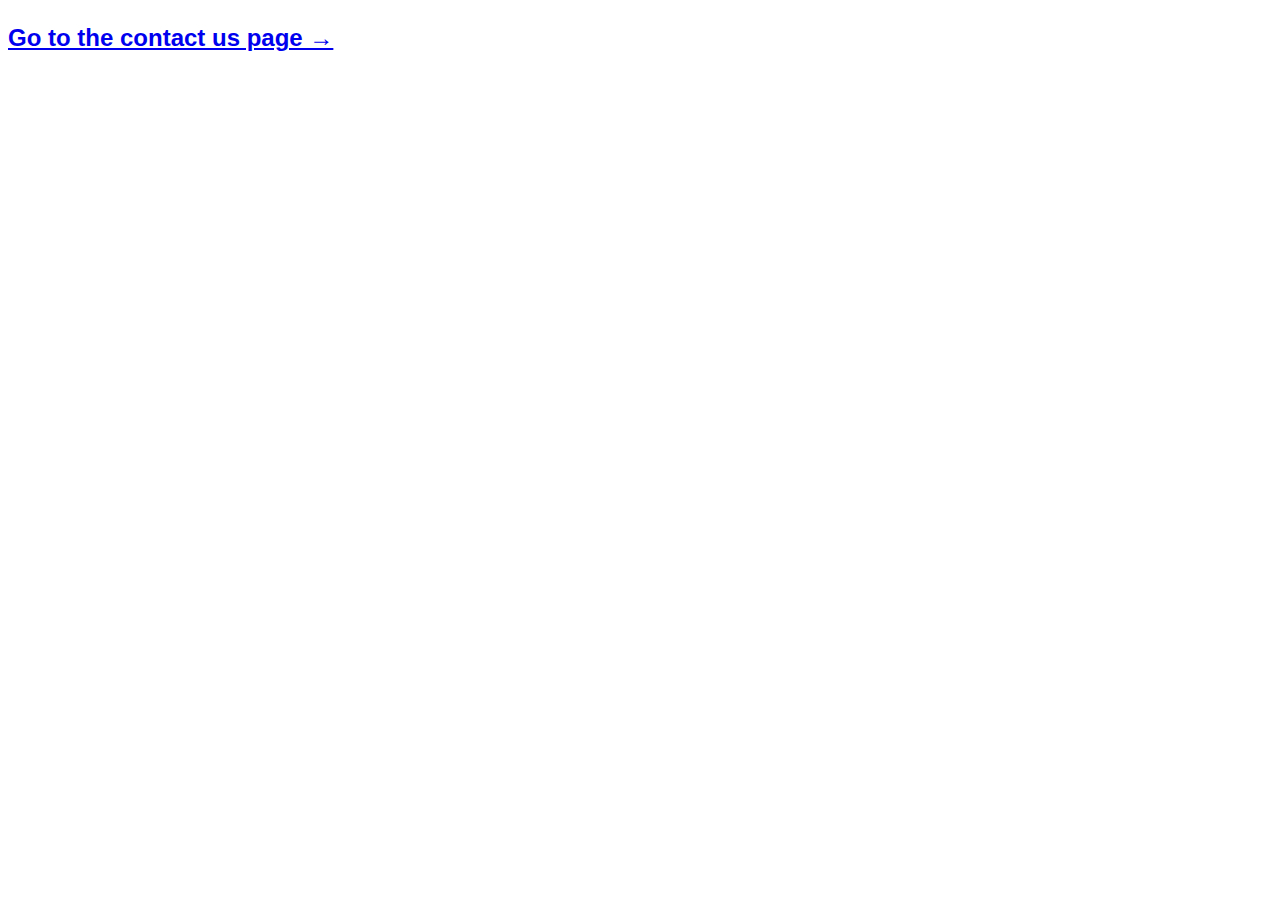
<file: index.html>
<!DOCTYPE html>
<html lang="en">
<head>
  <meta charset="UTF-8">
  <meta http-equiv="X-UA-Compatible" content="IE=edge">
  <meta name="viewport" content="width=device-width, initial-scale=1.0">
  <title>Go to contact us template using the link</title>
</head>
<body>
  <!-- ignore this template. it's created for a different purpose than this project context. -->
  <p style="font-family: Verdana, sans-serif; font-size: 1.5em; font-weight: bold;"><a href="https://shihabiiuc.github.io/contact-page/contact-us.html">Go to the contact us page →</a></p>  
</body>
</html>
</file>
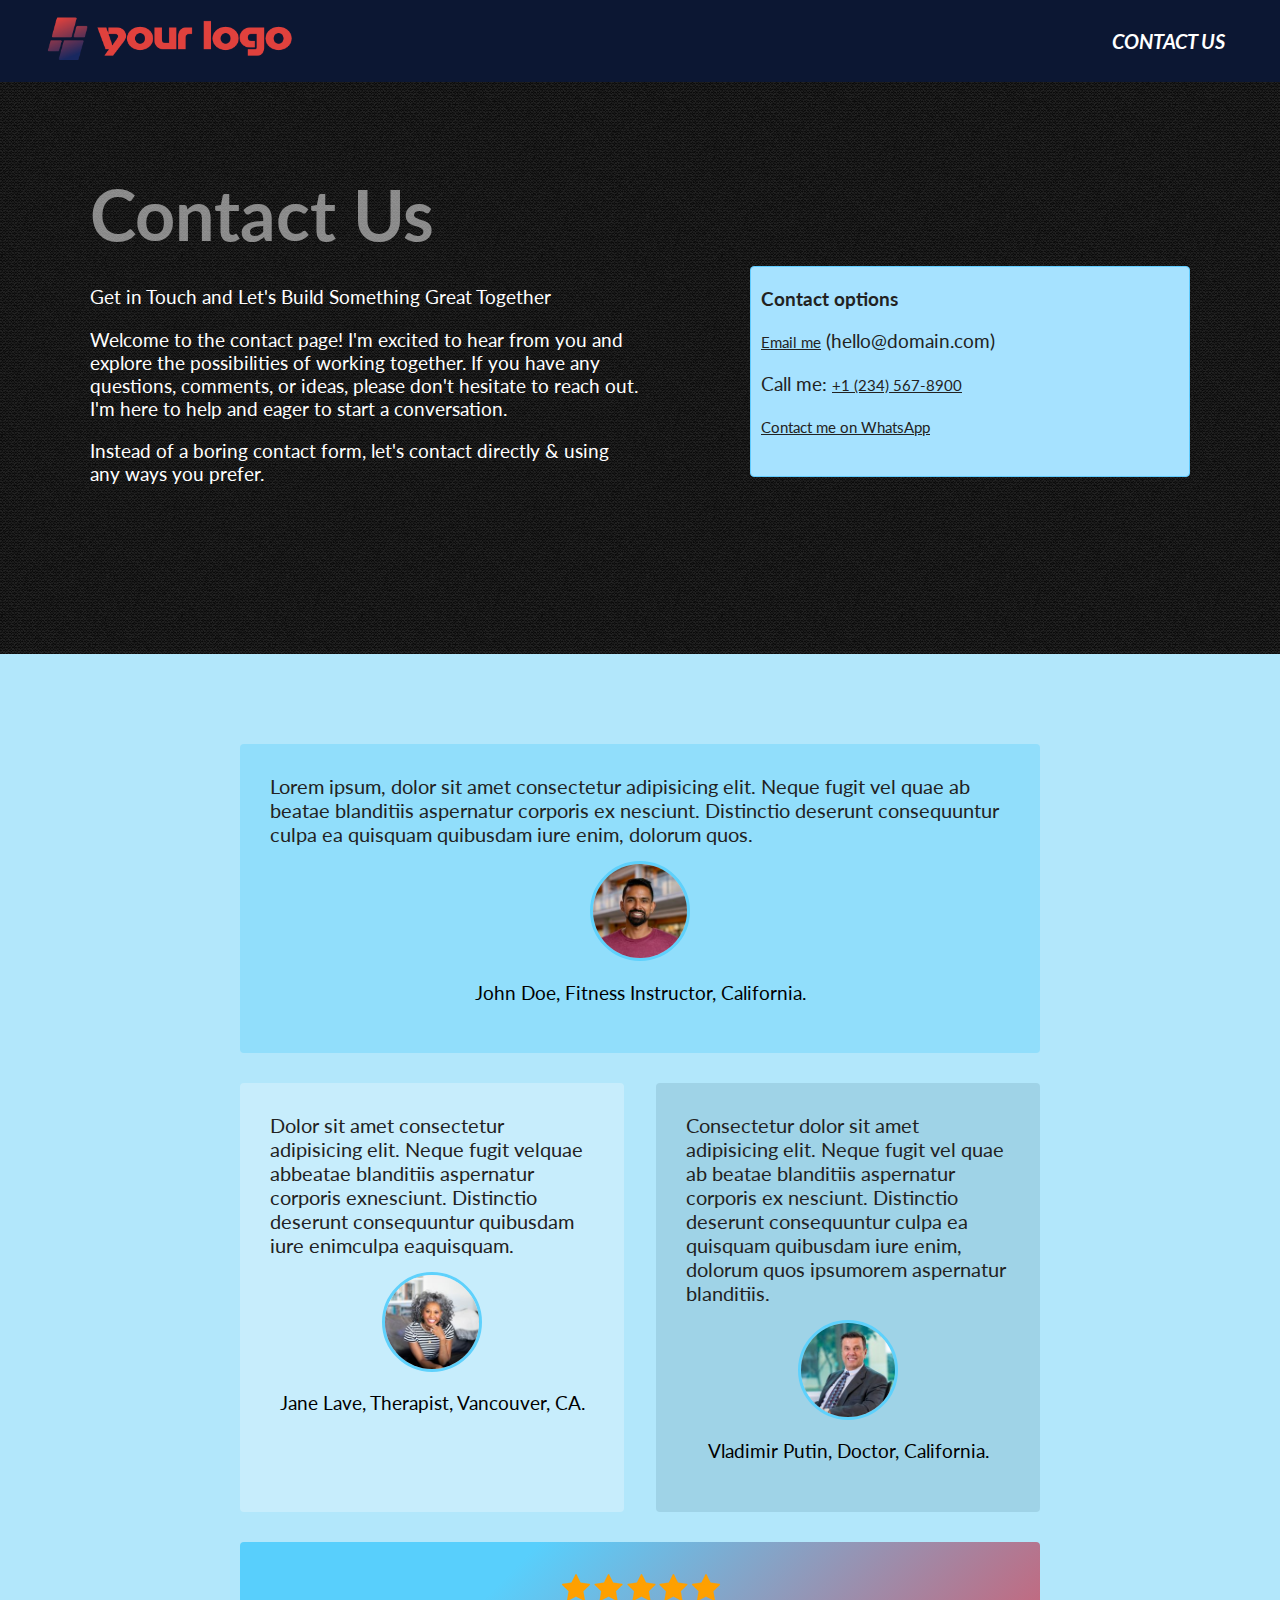
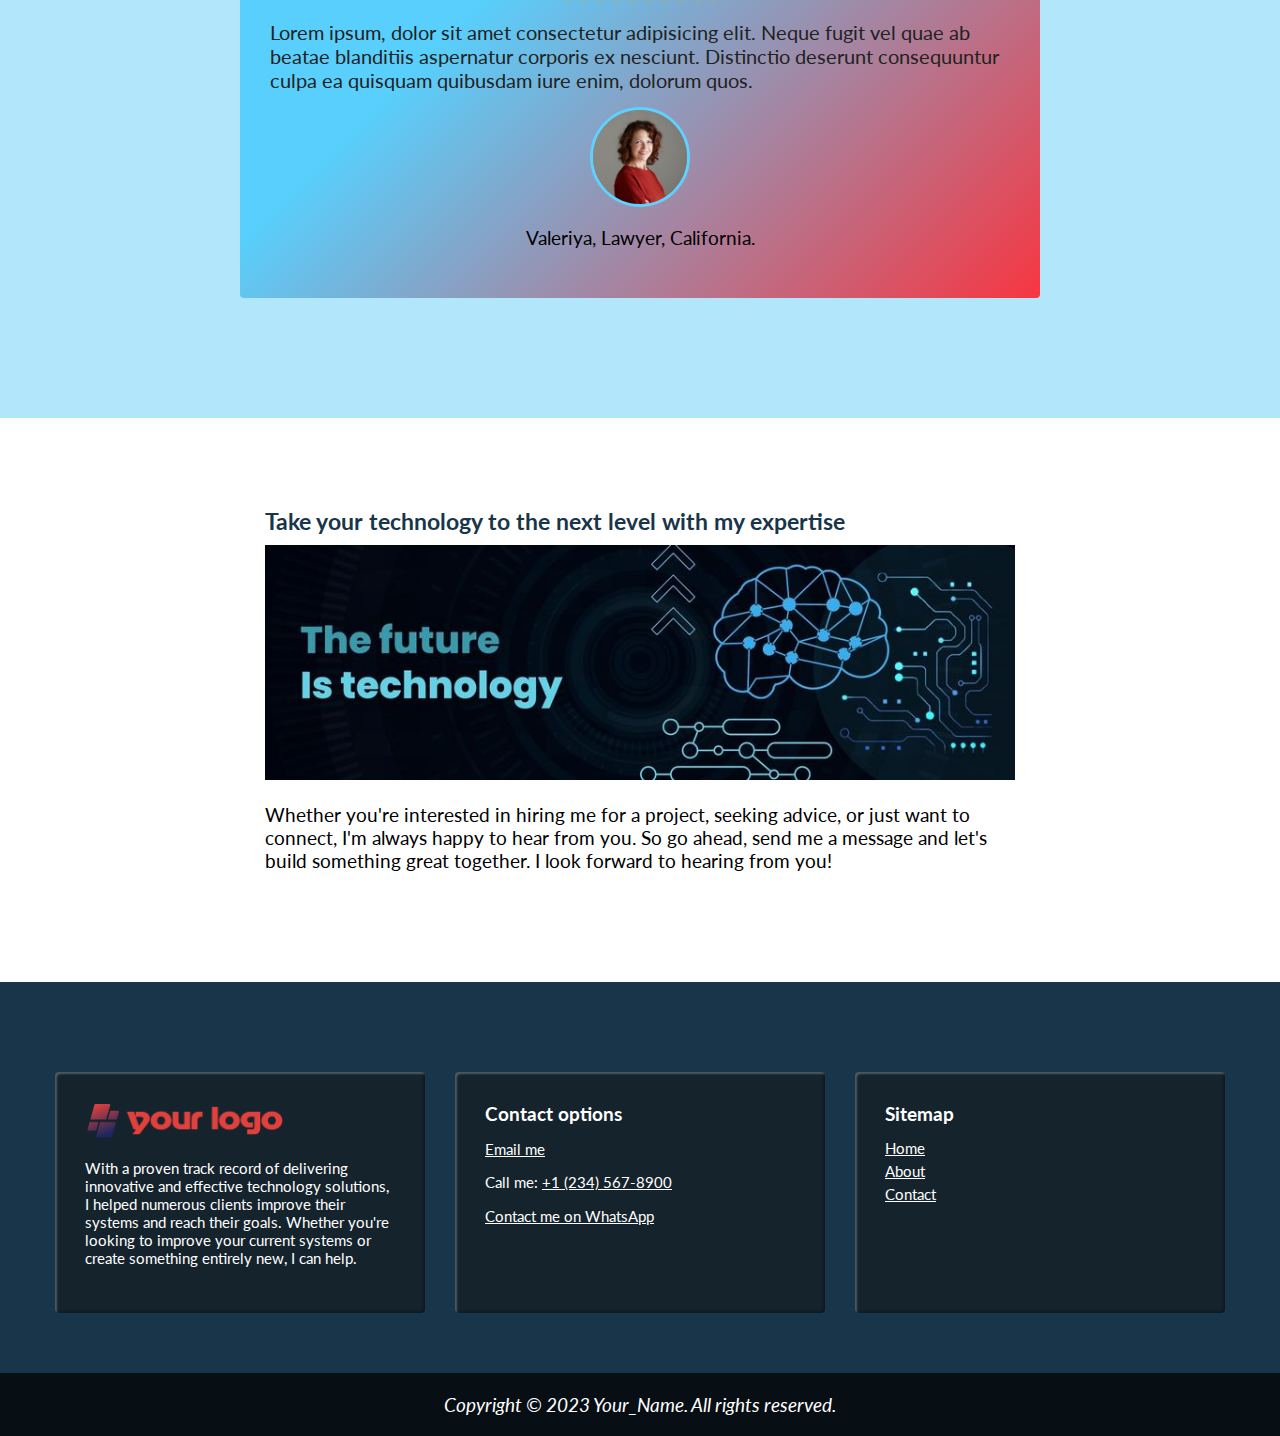
<file: contact-us.html>
<!DOCTYPE html>
<html lang="en">
<head>
  <meta charset="UTF-8">
  <meta http-equiv="X-UA-Compatible" content="IE=edge">
  <meta name="viewport" content="width=device-width, initial-scale=1.0">
  <link rel="stylesheet" href="style.css">
  <link rel="shortcut icon" href="favicon.png" type="image/x-icon">
  <!-- font (google) -->
  <link href="https://fonts.googleapis.com/css2?family=Lato:ital,wght@0,400;0,700;1,400&display=swap" rel="stylesheet">
  <title>Contact Us - Name of your business</title>
</head>
<body id="contactPage">
<header>
  <nav>
    <div class="logo-container">
      <a href="https://shihabiiuc.github.io/contact-page/"><img src="img/logo.png" alt="logo"></a>
    </div>
    <div class="navigation-container">
      <ul>
        <li><a href="contact-us.html">Contact Us</a></li>
      </ul>
    </div>
  </nav>
</header>
  <section class="contact">
    <div class="contact-wrapper">
      <h1>Contact us</h1>
      <div class="contact-row">
        <div class="greeting">
          <p>Get in Touch and Let's Build Something Great Together</p>
          <p>Welcome to the contact page! I'm excited to hear from you and explore the possibilities of working together. If you have any questions, comments, or ideas, please don't hesitate to reach out. I'm here to help and eager to start a conversation.
          </p>
          <p>Instead of a boring contact form, let's contact directly & using any ways you prefer.</p>
        </div>
        <div class="contact-method">
          <h4>Contact options</h4>
          <p><a href="mailto:email@example.com?subject=Enquiry&body=Hello, I have a question">Email me</a> (hello@domain.com)</p>
          <p>Call me: <a href="tel:+1234567890">+1 (234) 567-8900</a></p>
          <p><a href="https://wa.me/1234567890?text=Hello,%20I%20have%20a%20question">Contact me on WhatsApp</a></p>
        </div>
      </div>
    </div>    <!-- .contact-wrapper -->
  </section>  <!-- .contact -->
  <section class="testimonials">
    <div class="t_wrapper">
      <div class="item">
        <blockquote>
          Lorem ipsum, dolor sit amet consectetur adipisicing elit. Neque fugit vel quae ab beatae blanditiis aspernatur corporis ex nesciunt. Distinctio deserunt consequuntur culpa ea quisquam quibusdam iure enim, dolorum quos.
        </blockquote>
        <img src="./img/photo-1.jpg" alt="photo">
        <p>John Doe, Fitness Instructor, California.</p>
      </div>  <!-- .item -->
      <div class="two-col-testimonial">
        <div class="item light">
          <blockquote>
            Dolor sit amet consectetur adipisicing elit. Neque fugit velquae abbeatae blanditiis aspernatur corporis exnesciunt. Distinctio deserunt consequuntur quibusdam iure enimculpa eaquisquam.
          </blockquote>
          <img src="./img/photo-2.jpg" alt="photo">
          <p>Jane Lave, Therapist, Vancouver, CA.</p>
        </div>  <!-- .item -->
        <div class="item dark">
          <blockquote>
            Consectetur dolor sit amet adipisicing elit. Neque fugit vel quae ab beatae blanditiis aspernatur corporis ex nesciunt. Distinctio deserunt consequuntur culpa ea quisquam quibusdam iure enim, dolorum quos ipsumorem aspernatur blanditiis.
          </blockquote>
          <img src="./img/photo-3.jpg" alt="photo">
          <p>Vladimir Putin, Doctor, California.</p>
        </div>  <!-- .item -->
      </div>  <!-- .two-col-testimonial -->
      <div class="one-col">
        <div class="item gradient">
          <blockquote>
            <img class="ratings" src="./img/star-ratings.png" alt="star ratings">
            Lorem ipsum, dolor sit amet consectetur adipisicing elit. Neque fugit vel quae ab beatae blanditiis aspernatur corporis ex nesciunt. Distinctio deserunt consequuntur culpa ea quisquam quibusdam iure enim, dolorum quos.
          </blockquote>
          <img src="./img/photo-4.jpg" alt="photo">
          <p>Valeriya, Lawyer, California.</p>
        </div>  <!-- .item -->
      </div>   <!-- .one-col -->
    </div>    <!-- .t_wrapper -->
  </section>  <!-- .testimonials -->
  
  <section class="cta"> <!-- call to action -->
    <div class="container">
      <h3>Take your technology to the next level with my expertise</h3>
      <img src="./img/photo-7.jpg" alt="The future is technology">
      <p>Whether you're interested in hiring me for a project, seeking advice, or just want to connect, I'm always happy to hear from you. So go ahead, send me a message and let's build something great together. I look forward to hearing from you!</p>
    </div>
  </section>    <!-- .cta -->

  <footer>
    <div class="footer-container">
      <div class="footer-col">
        <img src="./img/logo.png" alt="logo">
        <p>With a proven track record of delivering innovative and effective technology solutions, I helped numerous clients improve their systems and reach their goals. Whether you're looking to improve your current systems or create something entirely new, I can help.</p>
      </div>
      <div class="footer-col">
        <h4>Contact options</h4>
        <p><a href="mailto:email@example.com?subject=Enquiry&body=Hello, I have a question">Email me</a></p>
        <p>Call me: <a href="tel:+1234567890">+1 (234) 567-8900</a></p>
        <p><a href="https://wa.me/1234567890?text=Hello,%20I%20have%20a%20question">Contact me on WhatsApp</a></p>
      </div>
      <div class="footer-col">
        <h4>Sitemap</h4>
        <nav>
          <ul>
            <li><a href="https://shihabiiuc.github.io/contact-page/">Home</a></li>
            <li><a href="#">About</a></li>
            <li><a href="contact-us.html">Contact</a></li>
          </ul>
        </nav>        
      </div>
    </div>
    <div class="bottombar">Copyright © 2023 Your_Name. All rights reserved.</div>
  </footer>
</body>
</html>
</file>
<file: style.css>
/* basic css (reset) */
* {
  -webkit-box-sizing: border-box;
          box-sizing: border-box;
}

html, body {
  margin: 0;
  padding: 0;
  background-color: #F3F4F6;
  font-family: 'Lato', sans-serif;
  font-size: 1.1rem;
  font-weight: 400;
  /* available weights: 400, 700 & 400 italic */
}

img {
  max-width: 100%;
  height: auto;
}

ul {
  padding: 0;
  margin: 0;
}

section {
  padding: 90px 15px;
}

h1, h2, h3, h4, h5, h6 {
  margin: 0 0 10px;
  color: #193549;
}

h1 {
  font-size: 35px;
}

h2 {
  font-size: 30px;
}

@media (min-width: 768px) {
  h1 {
    font-size: 70px;
  }
  h2 {
    font-size: 60px;
  }
}

.container {
  max-width: 1200px;
  margin: 0 auto;
}

/* global style ended above */
.contact {
  background-color: #0a0d12;
  background-image: url(./img/binding_dark.gif);
}

@media (min-width: 768px) {
  .contact .contact-wrapper {
    max-width: 1100px;
    margin: 0 auto;
  }
}

.contact .contact-wrapper h1 {
  color: rgba(255, 255, 255, 0.5);
  text-transform: capitalize;
}

@media (min-width: 768px) {
  .contact .contact-wrapper .contact-row {
    display: -webkit-box;
    display: -ms-flexbox;
    display: flex;
    -webkit-box-pack: justify;
        -ms-flex-pack: justify;
            justify-content: space-between;
    -webkit-box-align: start;
        -ms-flex-align: start;
            align-items: flex-start;
  }
}

.contact .contact-wrapper .contact-row .greeting {
  color: #FFFFFF;
  margin-bottom: 60px;
}

@media (min-width: 768px) {
  .contact .contact-wrapper .contact-row .greeting {
    -ms-flex-preferred-size: 50%;
        flex-basis: 50%;
  }
}

.contact .contact-wrapper .contact-row .contact-method {
  background-color: #A6E2FF;
  padding: 20px 10px;
  border: 1px solid #5ecbff;
  border-radius: 4px;
}

@media (min-width: 768px) {
  .contact .contact-wrapper .contact-row .contact-method {
    -ms-flex-preferred-size: 40%;
        flex-basis: 40%;
  }
}

.contact .contact-wrapper .contact-row .contact-method h4, .contact .contact-wrapper .contact-row .contact-method p, .contact .contact-wrapper .contact-row .contact-method a {
  color: #222222;
}

.testimonials {
  background-color: #b2e7fb;
  padding: 90px 15px;
}

.testimonials .t_wrapper {
  max-width: 800px;
  margin: 0 auto;
}

.testimonials .t_wrapper .item {
  background-color: #91defb;
  padding: 30px;
  border-radius: 4px;
  margin: 0 0 30px;
}

.testimonials .t_wrapper .item img:not(.ratings) {
  max-width: 100px;
  display: block;
  margin: 0 auto;
  border: 3px solid #5ed1fc;
  border-radius: 50%;
}

.testimonials .t_wrapper .item p {
  text-align: center;
}

.testimonials .t_wrapper .item blockquote {
  margin: 0;
  font-size: 1.125rem;
  color: #222222;
  margin: 0 0 15px;
}

.testimonials .t_wrapper .item blockquote .ratings {
  display: block;
  margin: 0 auto 15px;
}

.testimonials .t_wrapper .item.light {
  background-color: #c7edfc;
}

.testimonials .t_wrapper .item.dark {
  background-color: #9fd3e7;
}

.testimonials .t_wrapper .item.gradient {
  background-color: #F73641;
  background-image: linear-gradient(315deg, #F73641 0%, #58cffc 74%);
}

@media (min-width: 768px) {
  .testimonials .t_wrapper .two-col-testimonial {
    display: -webkit-box;
    display: -ms-flexbox;
    display: flex;
    -webkit-box-pack: justify;
        -ms-flex-pack: justify;
            justify-content: space-between;
  }
  .testimonials .t_wrapper .two-col-testimonial .item {
    -ms-flex-preferred-size: 48%;
        flex-basis: 48%;
  }
}

.cta {
  background-color: #FFFFFF;
  padding: 90px 15px;
}

.cta .container {
  max-width: 750px;
}

/* header navigation menu */
header {
  background-color: #0C1733;
}

nav {
  max-width: 1200px;
  margin: 0 auto;
  display: -webkit-box;
  display: -ms-flexbox;
  display: flex;
  -webkit-box-align: center;
      -ms-flex-align: center;
          align-items: center;
}

nav .logo-container {
  max-width: 130px;
}

@media (min-width: 768px) {
  nav .logo-container {
    max-width: 250px;
  }
}

nav .logo-container a img {
  margin: 15px 5px;
}

nav .navigation-container {
  width: 100%;
}

nav .navigation-container ul {
  display: -webkit-box;
  display: -ms-flexbox;
  display: flex;
  -webkit-box-pack: end;
      -ms-flex-pack: end;
          justify-content: flex-end;
  -webkit-box-align: center;
      -ms-flex-align: center;
          align-items: center;
}

nav .navigation-container ul li {
  list-style: none;
  padding: 0;
  margin: 0;
}

nav .navigation-container ul li a {
  text-decoration: none;
  text-transform: uppercase;
  font-weight: 700;
  font-size: 1rem;
  font-style: italic;
  color: #FFFFFF;
  padding: 10px 5px;
  -webkit-transition: all 0.9s ease-out;
  transition: all 0.9s ease-out;
}

@media (min-width: 768px) {
  nav .navigation-container ul li a {
    font-size: 1.125rem;
    padding: 30px 15px;
  }
}

nav .navigation-container ul li a:hover {
  background-color: #37415c;
  color: #E0413D;
}

/* footer */
footer {
  background-color: #193549;
  padding: 90px 0 0;
}

footer .footer-container {
  max-width: 1200px;
  margin: 0 auto;
}

footer .footer-container p, footer .footer-container a, footer .footer-container h4 {
  color: #FFFFFF;
}

footer .footer-container h4 {
  margin: 0 0 10px;
}

footer .footer-container p, a {
  font-size: .875rem;
}

footer .footer-container img {
  max-width: 200px;
}

footer .footer-container .footer-col {
  margin: 0 15px 60px;
  padding: 30px;
  border-radius: 4px;
  background: #15232D;
  -webkit-box-shadow: 2px 2px 2px #15232D;
          box-shadow: 2px 2px 2px #15232D;
  -webkit-box-shadow: inset 2px 2px 2px rgba(255, 255, 255, 0.25), inset -2px -2px 2px rgba(0, 0, 0, 0.25);
          box-shadow: inset 2px 2px 2px rgba(255, 255, 255, 0.25), inset -2px -2px 2px rgba(0, 0, 0, 0.25);
}

footer .footer-container .footer-col ul li {
  list-style: none;
}

@media (min-width: 768px) {
  footer .footer-container {
    display: -webkit-box;
    display: -ms-flexbox;
    display: flex;
    -webkit-box-pack: justify;
        -ms-flex-pack: justify;
            justify-content: space-between;
  }
  footer .footer-container .footer-col {
    -ms-flex-preferred-size: 32%;
        flex-basis: 32%;
  }
}

footer .bottombar {
  padding: 20px 15px;
  background-color: #070e14;
  text-align: center;
  font-style: italic;
  color: #FFFFFF;
}
/*# sourceMappingURL=style.css.map */
</file>
